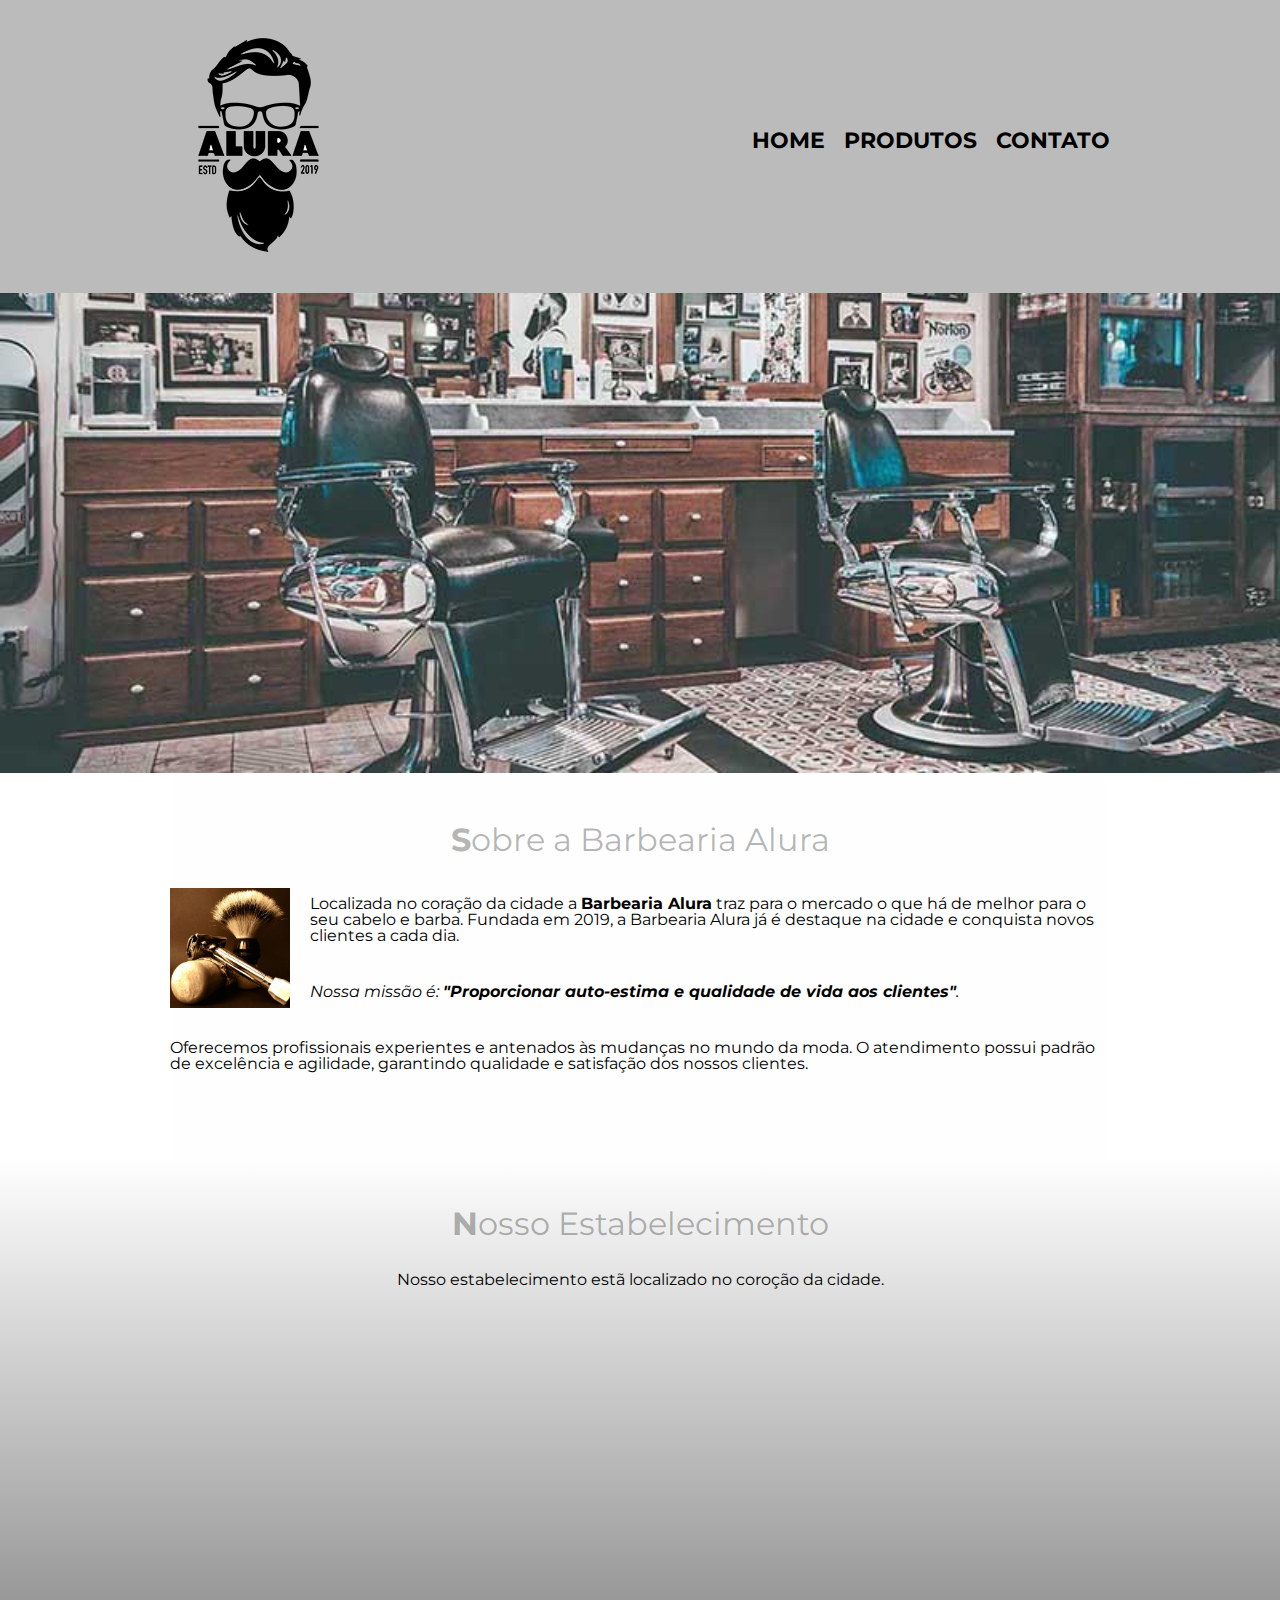
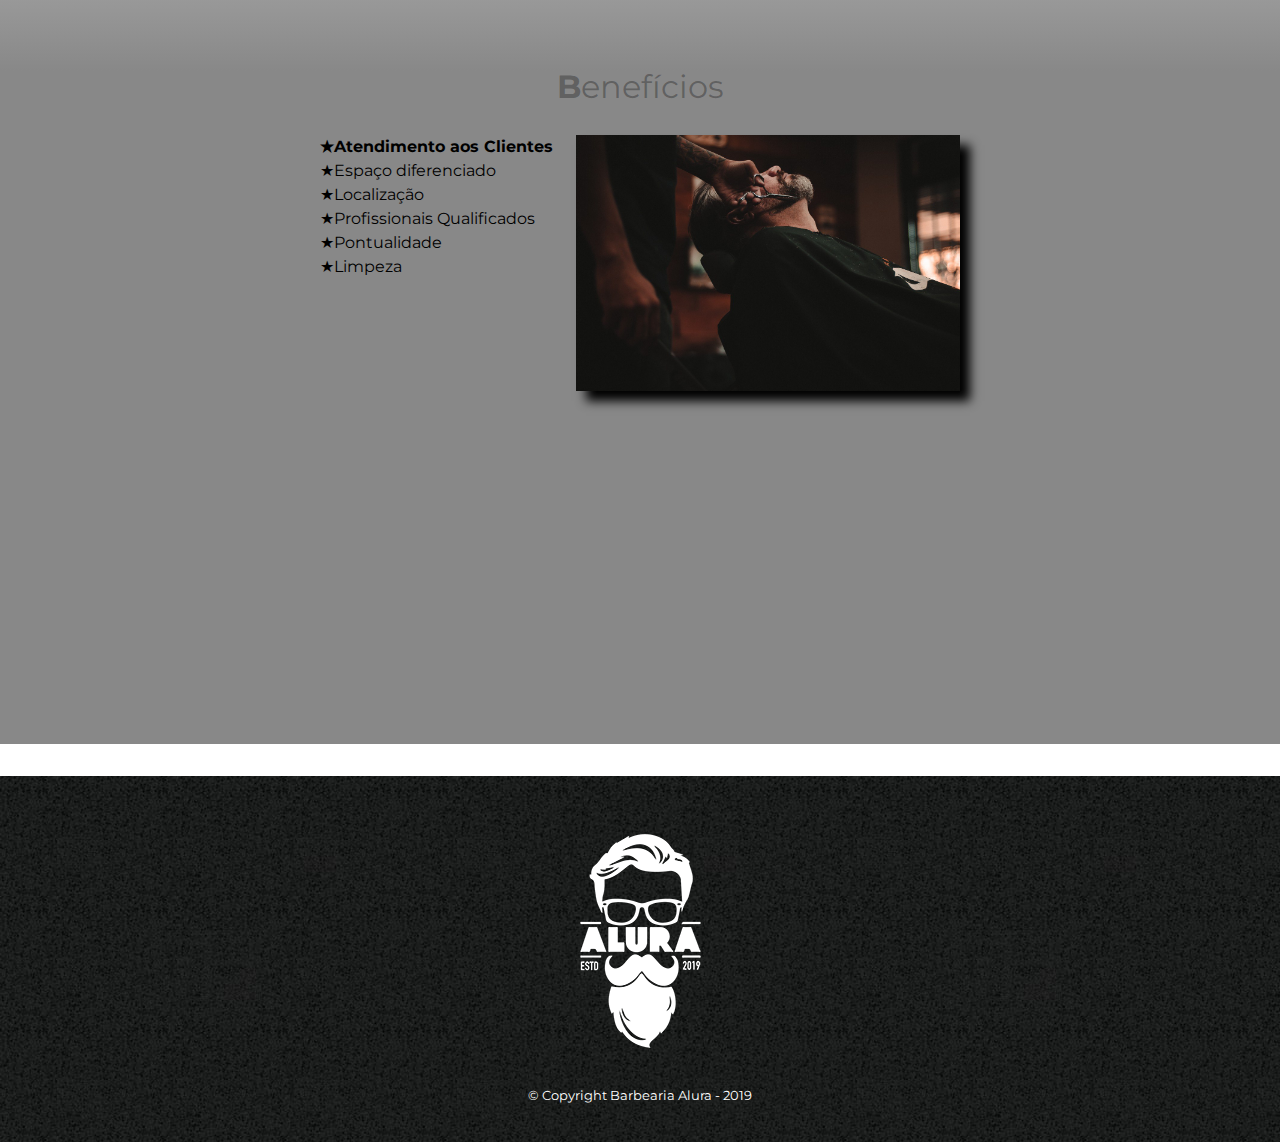
<file: 07Htmlcsse4/index.html>
<!DOCTYPE html>
<html lang="pt-br">
	<head>
		<meta charset="UTF-8">
		<meta name="viewport" content="width=device-width">
		<title>Barbearia Alura</title>
		<link rel="stylesheet" href="reset.css">
		<link rel="stylesheet" href="style.css">
		<!--link rel="stylesheet" href="style-home.css"-->
		<link href="https://fonts.googleapis.com/css?family=Montserrat&display=swap" rel="stylesheet">
	</head>

	<body>
		<header>
			<div class="caixa">
				<h1><img src="logo.png"></h1>

				<nav>
					<ul>
						<li><a href="index.html">Home</a></li>
						<li><a href="produtos.html">Produtos</a></li>
						<li><a href="contato.html">Contato</a></li>
					</ul>
				</nav>
			</div>
		</header>
		<img class="banner" src="banner.jpg">

		<main>
			<section class="principal">
				<h2 class="titulo-principal">Sobre a Barbearia Alura</h2>
				<img class ="utensilios"  src="utensilios.jpg" alt="Utensilios de um barbeiro.">
		 
				<p>Localizada no coração da cidade a <strong>Barbearia Alura</strong> traz para o mercado o que há de melhor para o seu cabelo e barba. Fundada em 2019, a Barbearia Alura já é destaque na cidade e conquista novos clientes a cada dia.</p>

				<p id="missao"><em>Nossa missão é: <strong>"Proporcionar auto-estima e qualidade de vida aos clientes"</strong>.</em></p>

				<p>Oferecemos profissionais experientes e antenados às mudanças no mundo da moda. O atendimento possui padrão de excelência e agilidade, garantindo qualidade e satisfação dos nossos clientes.</p>
			</section>

			<section class="mapa">
				<h3 class="titulo-principal">Nosso Estabelecimento</h3>
				<p> Nosso estabelecimento estã localizado no coroção da cidade.</p>
				<div class="mapa-conteudo">
					<iframe src="https://www.google.com/maps/embed?pb=!1m14!1m12!1m3!1d3656.448598130907!2d-46.63465338554244!3d-23.588239368469353!2m3!1f0!2f0!3f0!3m2!1i1024!2i768!4f13.1!5e0!3m2!1sen!2sbr!4v1605710732320!5m2!1sen!2sbr" width="100%" height="300" frameborder="0" style="border:0;" allowfullscreen="" aria-hidden="false" tabindex="0"></iframe>
				</div>
			</section>

			<section class="beneficios">
				<h3 class="titulo-principal">Benefícios</h3>
				<div class="conteudo-beneficios">
					<ul class="lista-beneficios">
						<li class="itens">Atendimento aos Clientes</li>
						<li class="itens">Espaço diferenciado</li>
						<li class="itens">Localização</li>
						<li class="itens">Profissionais Qualificados</li>
						<li class="itens">Pontualidade</li>
						<li class="itens">Limpeza</li>
					</ul><img src="beneficios.jpg" class="imagem-beneficios"><!--colado por inline-block no css-->
				</div>				

				<div class="video">
					<iframe width="100%" height="315" src="https://www.youtube.com/embed/wcVVXUV0YUY" frameborder="0" allow="accelerometer; autoplay; clipboard-write; encrypted-media; gyroscope; picture-in-picture" allowfullscreen></iframe>
				</div>

			</section>
		</main>
		<footer>
			<img src="logo-branco.png">
			<p class="copyright">&copy; Copyright Barbearia Alura - 2019</p>
		</footer>
	</body>
</html>
</file>
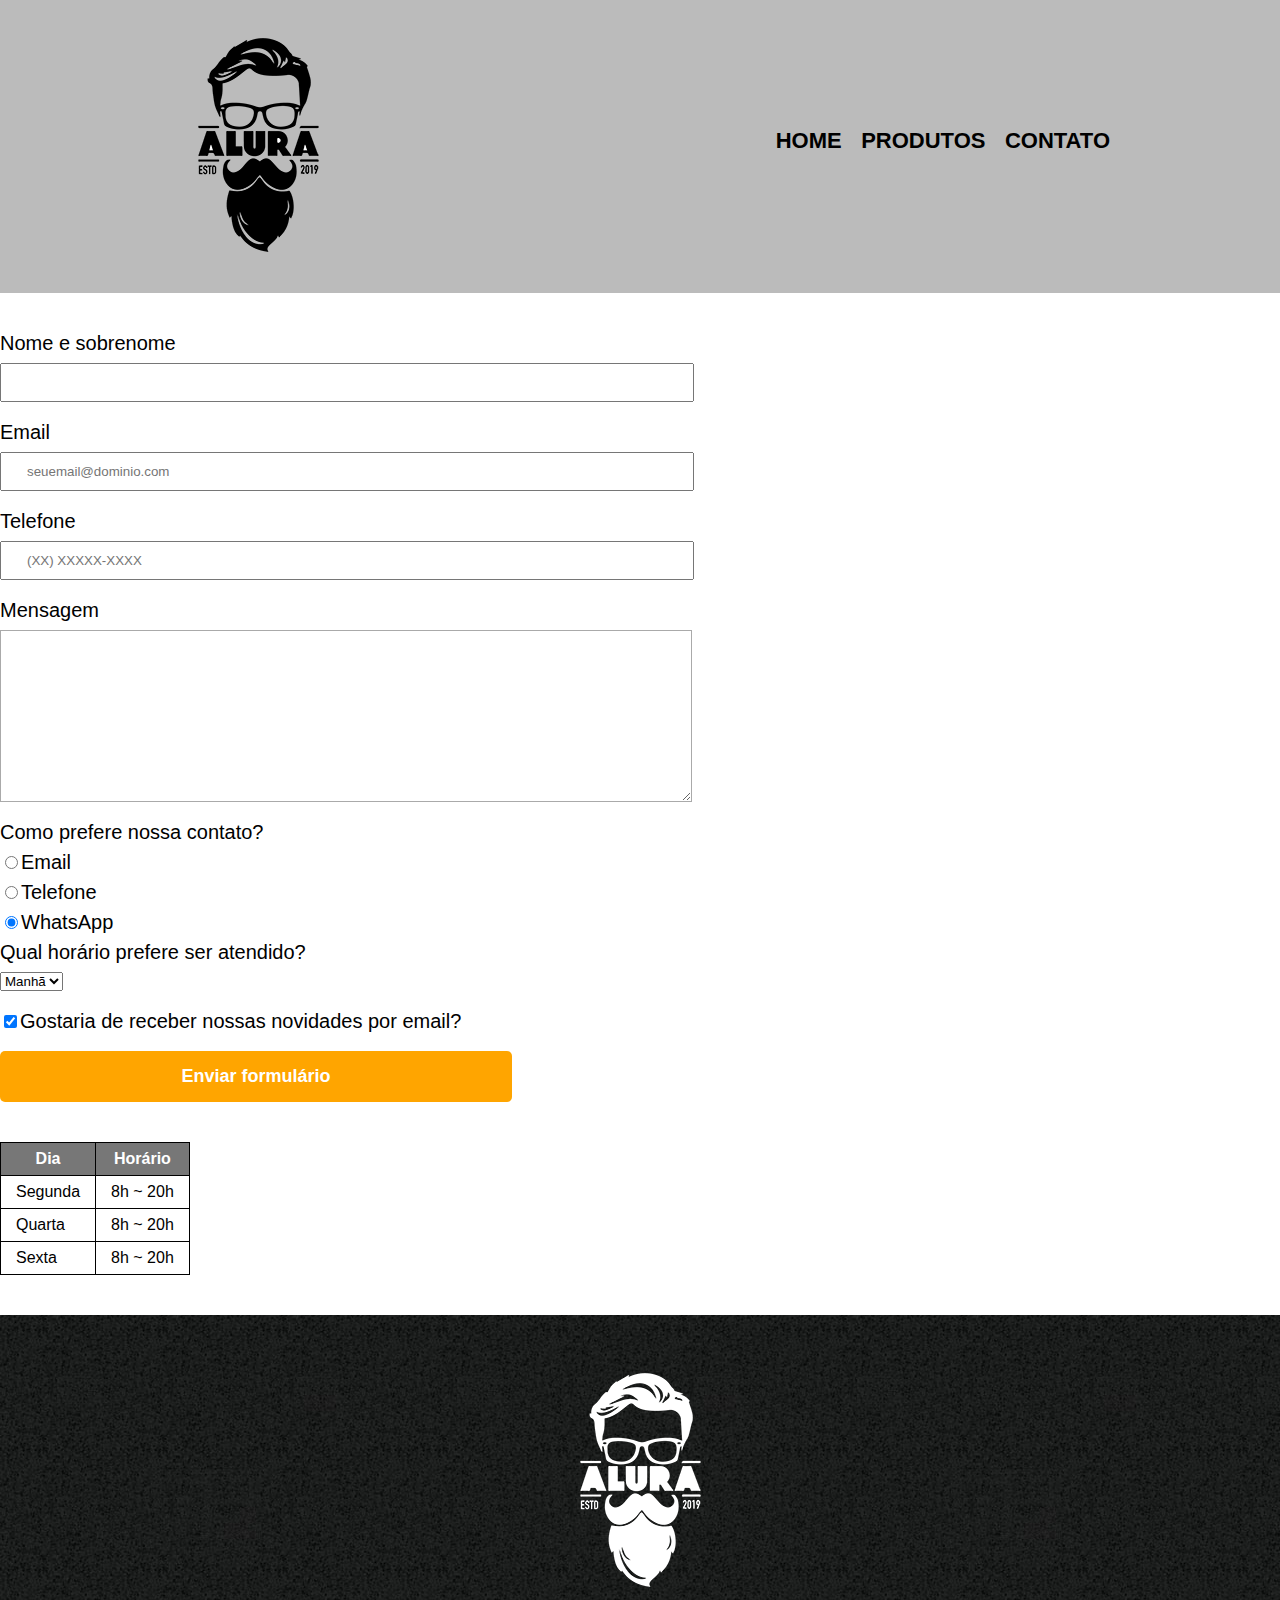
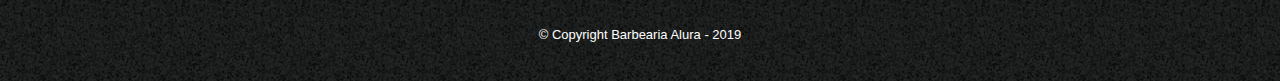
<file: 07Htmlcsse4/contato.html>
<!DOCTYPE html>
<html>
	<head>
		<meta charset="UTF-8">
		<title>Contato - Barbearia Alura</title>

		<link rel="stylesheet" href="reset.css">
		<link rel="stylesheet" href="style.css">
	</head>
	<body>
		<header>
			<div class="caixa">
				<h1><img src="logo.png" alt="Logo da Barbearia Alura"></h1>

				<nav>
					<ul>
						<li><a href="index.html">Home</a></li>
						<li><a href="produtos.html">Produtos</a></li>
						<li><a href="contato.html">Contato</a></li>
					</ul>
				</nav>
			</div>
		</header>

		<main>
			<form>
				<label for="nomesobrenome">Nome e sobrenome</label>
				<input type="text" id="nomesobrenome" class="input-padrao" required>
				
				<label for="email">Email</label>
				<input type="email" id="email" class="input-padrao" required placeholder="seuemail@dominio.com">
				
				<label for="telefone">Telefone</label>
				<input type="tel" id="telefone" class="input-padrao" required placeholder="(XX) XXXXX-XXXX">

				<label for="mensagen">Mensagem</label>
				<textarea cols="70" rows="10" id="mensagem" class="input-padrao" required></textarea>

				<fieldset>
					<legend>Como prefere nossa contato?</legend>
					<label for="radio-email"><input type="radio" name="contato" value="email" id="radio-email" >Email</label>
					
					<label for="radio-telefone"><input type="radio" name="contato" value="telefone" id="radio-telefone" >Telefone</label>
					
					<label for="radio-whatsapp"> <input type="radio" name="contato" value="whatsapp" id="radio-whatsapp" checked >WhatsApp</label>
					
				</fieldset>

				<fieldset>
					<legend>Qual horário prefere ser atendido?</legend>
					<select>
						<option>Manhã</option>
						<option>Tarde</option>
						<option>Noite</option>
					</select>
				</fieldset>
				<label class="checkbox"><input type="checkbox" checked>Gostaria de receber nossas novidades por email?</label>
				<input type="submit" value="Enviar formulário" class="enviar">
			</form>



			<table>
				<thead>
					<tr>
						<th>Dia</th>
						<th>Horário</th>
					</tr>
				</thead>
				<tbody>
					<tr>
						<td>Segunda</td>
						<td>8h ~ 20h</td>
					</tr>
					<tr>
						<td>Quarta</td>
						<td>8h ~ 20h</td>
					</tr>
					<tr>
						<td>Sexta</td>
						<td>8h ~ 20h</td>
					</tr>
				</tbody>
			</table>

		</main>

		<footer>
			<img src="logo-branco.png"  alt="Logo da Barbearia Alura">
			<p class="copyright">&copy; Copyright Barbearia Alura - 2019</p>
		</footer>
	</body>
</html>
</file>
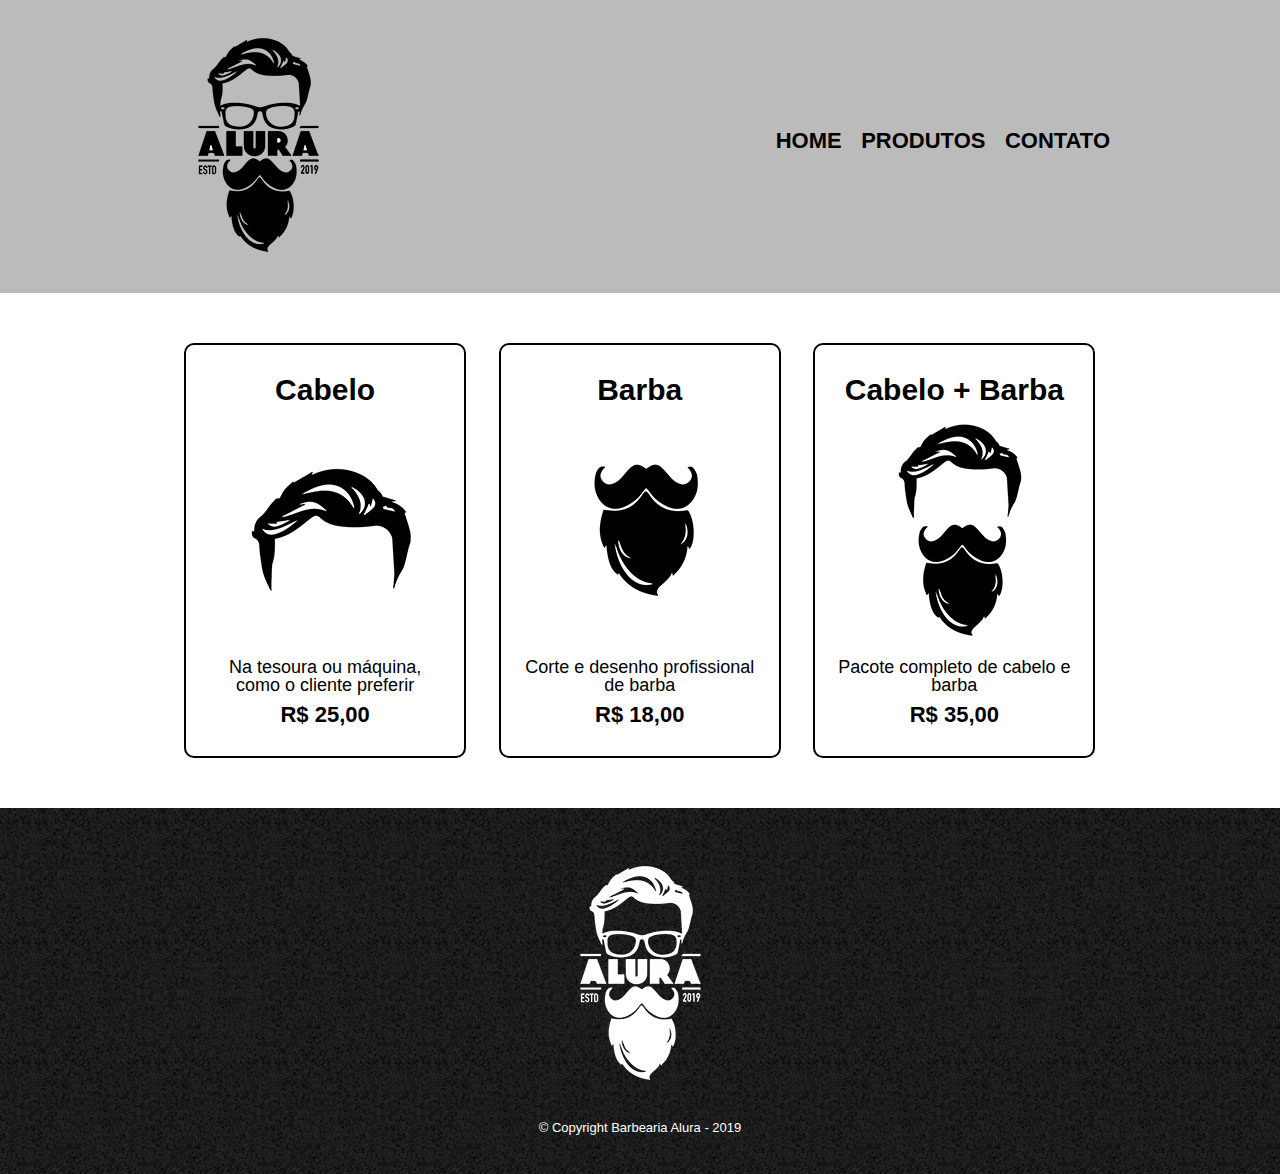
<file: 07Htmlcsse4/produtos.html>
<!DOCTYPE html>
<html>
	<head>
		<meta charset="UTF-8">
		<title>Produtos - Barbearia Alura</title>

		<link rel="stylesheet" href="reset.css">
		<link rel="stylesheet" href="style.css">
	</head>
	<body>
		<header>
			<div class="caixa">
				<h1><img src="logo.png"></h1>

				<nav>
					<ul>
						<li><a href="index.html">Home</a></li>
						<li><a href="produtos.html">Produtos</a></li>
						<li><a href="contato.html">Contato</a></li>
					</ul>
				</nav>
			</div>
		</header>

		<main>
			<ul class="produtos">
				<li>
					<h2>Cabelo</h2>
					<img src="cabelo.jpg">
					<p class="produto-descricao">Na tesoura ou máquina, como o cliente preferir</p>
					<p class="produto-preco">R$ 25,00</p>
				</li>
				<li>
					<h2>Barba</h2>
					<img src="barba.jpg">
					<p class="produto-descricao">Corte e desenho profissional de barba</p>
					<p class="produto-preco">R$ 18,00</p>
				</li>
				<li>
					<h2>Cabelo + Barba</h2>
					<img src="cabelo+barba.jpg">
					<p class="produto-descricao">Pacote completo de cabelo e barba</p>
					<p class="produto-preco">R$ 35,00</p>
				</li>
			</ul>
		</main>

		<footer>
			<img src="logo-branco.png">
			<p class="copyright">&copy; Copyright Barbearia Alura - 2019</p>
		</footer>
	</body>
</html>
</file>
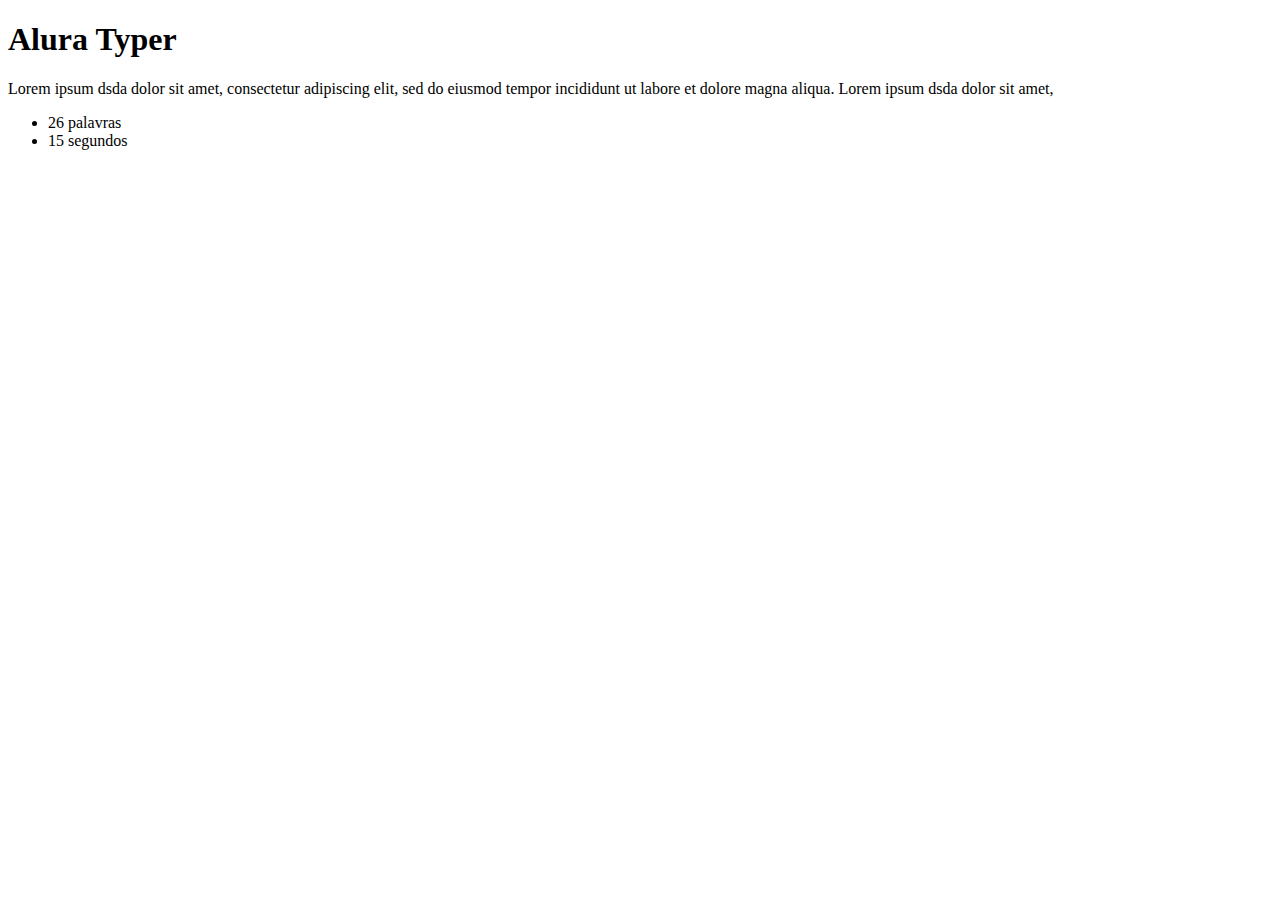
<file: public/principal1.html>
<!DOCTYPE html>
<html lang="pt-br">

<script src="js/jquery.js"></script>
<script src="js/main.js"></script>

<head>
    <meta charset="UTF-8">
    <title>Alura Typer</title>
</head>
<body>
    <h1>Alura Typer</h1>
    <p class="frase">Lorem ipsum dsda dolor sit amet, consectetur adipiscing elit, sed do eiusmod tempor incididunt ut labore et dolore magna aliqua. Lorem ipsum dsda dolor sit amet,</p>

    <ul class="informacoes">
        <li><span id="tamanho-frase">19</span> palavras</li>
        <li>15 segundos</li>
    </ul>
</body>
</html>
</file>
<file: 07Htmlcsse4/style.css>
body {
    font-family: 'Montserrat', sans-serif;
}

header {
	background: #BBBBBB;
	padding: 20px 0;
}

.caixa {
	position: relative;
	width: 940px;
	margin: 0 auto;
}

nav {
	position: absolute;
	top: 110px;
	right: 0;
}

nav li {
	display: inline;
	margin: 0 0 0 15px;
}

nav a {
	text-transform: uppercase;
	color: #000000;
	font-weight: bold;
	font-size: 22px;
	text-decoration: none;
}

nav a:hover {
	color: #C78C19;
	text-decoration: underline;
}

.produtos {
	width: 940px;
	margin: 0 auto;
	padding: 50px 0;
}

.produtos li {
	display: inline-block;
	text-align: center;
	width: 30%;
	vertical-align: top;
	margin: 0 1.5%;
	padding: 30px 20px;
	box-sizing: border-box;
	border: 2px solid #000000;
	border-radius: 10px;
}

.produtos li:hover {
	border-color: #C78C19;
}

.produtos li:active {
	border-color: #088C19;	
}

.produtos li:hover h2 {
	font-size: 34px;
}

.produtos h2 {
	font-size: 30px;
	font-weight: bold;
}

.produto-descricao {
	font-size: 18px;
}

.produto-preco {
	font-size: 22px;
	font-weight: bold;
	margin-top: 10px;
}

footer {
	text-align: center;
	background: url("bg.jpg");
	padding: 40px 0;
}

.copyright {
	color: #FFFFFF;
	font-size: 13px;
	margin: 20px 0 0;
}

/* Página de contato */
.contato {
	width: 940px;
	margin: 40px auto;
}

.contato label, .input-group legend {
	display: block;
	margin: 0 0 5px;
	font-size: 20px;
}

.campo-padrao, textarea {
	display: block;
	margin: 0 0 30px;
	padding: 10px 20px;
	width: 50%;
	border: 1px solid #aaa;
}

.input-group {
	margin: 0 0 20px;
}

.newsletter {
	margin: 0 0 20px;
}

.botao {
	margin: 20px 0 0;
	width: 30%;
	padding: 10px 20px;
	font-size: 24px;
	display: inline-block;
	background: orange;
	color: white;
	border: none;
	border-radius: 5px;
	transition: 1s;
}

.botao:hover {
	cursor: pointer;
	transform: scale(1.2);	
}

.funcionamento {
	width: 940px;
	margin: 0 auto 40px;
}

table {
	margin: 10px 0 0;
}

th  {
	background: #777777;
	color: #FFFFFF;
}


td, th {
	border: 1px solid #000000;
	padding: 5px 20px;
}

main {	
}

form {
	margin: 40px 0;
}

form label, form legend {
	display: block;
	font-size: 20px;
	margin: 0 0 10px;
}

.input-padrao {
	display: block;
	margin: 0 0 20px;
	padding: 10px 25px;
	width: 50%;
}

.checkbox {
	margin: 20px 0;
}

.enviar {
	width: 40%;
	padding: 15px 0;
	background: orange;
	color: white;
	font-weight: bold;
	font-size: 18px;
	border: none;
	border-radius: 5px;
	transition: 1s all;
	cursor: pointer;
}

.enviar:hover{
	background-color: darkorange;
	transform: scale(1.2);
}

table {
	margin: 20px 0 40px;
}
thead {
	background: #555555;
	font-weight: bold;
}
td, th {
	border: 1px solid #000000;
	padding: 8px 15px;
}

/* css da pagina inicial */
.banner {
	width: 100% ;
}

.titulo-principal {
	text-align: center;
	font-size: 2em ; /* em base fonte - prpportional*/
	margin: 0 0 1em ;
	clear: left ;
    color: rgb(0,0,0,0.3);
    /*
	text-shadow: 2px 2px #FF0000;
    */
}
.titulo-principal:first-letter {
	font-weight: bold; 
}

/* .titulo-principal:before{
	content: "[ ";
}

.titulo-principal:after{
	content: " ]";
}*/

.principal {
	padding: 3em 0;
	background: #FEFEFE;
	width: 940px;
	margin: 0px auto;	

}

.principal p {
	margin: 40px auto;	
}

.principal strong {		
	font-weight: bold ;
}

.principal em {		
	font-style: italic ;
}

.utensilios {
	width: 120px;
	float: left ;
	margin: 0 20px 20px 0 ;
}


.mapa {
    padding:3em 0;
    background: linear-gradient(#FEFEFE, #888888);
}

.mapa p {
	margin: 0 0 2em;
	text-align: center;
}

.mapa-conteudo {

	width: 940px;
	margin: 0px auto;
}

.beneficios {
	margin: 0 0 2em;
	background: #888888;
	/*box-shadow: inset 0 0 30px #FF0000;*/
}

.conteudo-beneficios {
	width: 640px;
	margin: 0 auto;
}
.lista-beneficios {
	width: 40%;
	display: inline-block;
	vertical-align: top;
}

.imagem-beneficios {
	width: 60%;
	opacity: 1;
	transition: 400ms;
	box-shadow: 10px 10px 10px  0 #000000;
}
.imagem-beneficios:hover {
	opacity: 0.3;
}

.itens {
	line-height: 1.5;
}
.itens:first-child {
	font-weight: bold;
}
.itens:before{
	content: "★";
}


.video {
	width: 560px;
	margin: 2em auto ;
}

@media screen and (max-width: 480px) {
	.caixa, .principal, .conteudo-beneficios, .mapa-conteudo, .video {
		width: auto;
	}
	h1 {
		text-align: center;
	}
	nav {
		position: static;
	}
	.lista-beneficios, .imagem-beneficios {
		width: 100%;
	}
}
</file>
